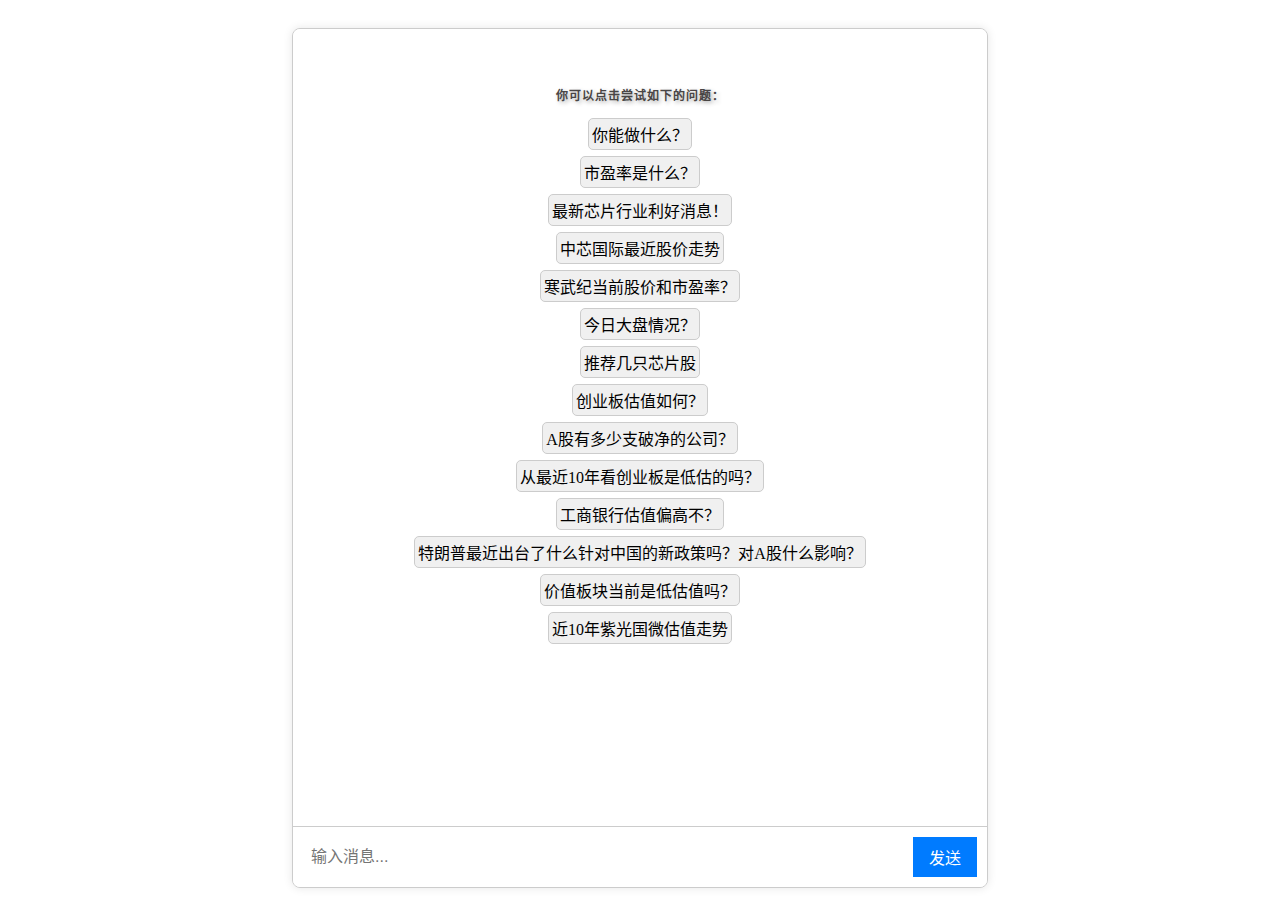
<file: expert_ui/index.html>
<!DOCTYPE html>
<html lang="zh-CN">
<head>
    <meta charset="UTF-8">
    <meta name="viewport" content="width=device-width, initial-scale=1.0">
    <title>牛仔财经大模型助手</title>
    <link rel="stylesheet" href="main.css">
    <script src="main.js" defer></script>
</head>
<body>
    <div class="chat-container">
        <div class="chat-history" id="messages">
            <!-- 你可以在这里添加更多的聊天信息 -->
            <div class="candidate-inputs" id="candidate-inputs">
                <p class="question-hint"> 你可以点击尝试如下的问题：</p>
                <div class="candidate-input" onclick="sendMessage('你能做什么？')">你能做什么？</div>
                <div class="candidate-input" onclick="sendMessage('市盈率是什么？')">市盈率是什么？</div>
                <div class="candidate-input" onclick="sendMessage('最新芯片行业利好消息！')">最新芯片行业利好消息！</div>
                <div class="candidate-input" onclick="sendMessage('中芯国际最近股价走势')">中芯国际最近股价走势</div>
                <div class="candidate-input" onclick="sendMessage('寒武纪当前股价和市盈率？')">寒武纪当前股价和市盈率？</div>
                <div class="candidate-input" onclick="sendMessage('今日大盘情况？')">今日大盘情况？</div>
                <div class="candidate-input" onclick="sendMessage('推荐几只芯片股')">推荐几只芯片股</div>
                <div class="candidate-input" onclick="sendMessage('创业板估值如何？')">创业板估值如何？</div>
                <div class="candidate-input" onclick="sendMessage('A股有多少支破净的公司？')">A股有多少支破净的公司？</div>
                <div class="candidate-input" onclick="sendMessage('从最近10年看创业板是低估的吗？')">从最近10年看创业板是低估的吗？</div>
                <div class="candidate-input" onclick="sendMessage('工商银行估值偏高不？')">工商银行估值偏高不？</div>
                <div class="candidate-input" onclick="sendMessage('特朗普最近出台了什么针对中国的新政策吗？对A股什么影响？')">特朗普最近出台了什么针对中国的新政策吗？对A股什么影响？</div>
                <div class="candidate-input" onclick="sendMessage('价值板块当前是低估值吗？')">价值板块当前是低估值吗？</div>
                <div class="candidate-input" onclick="sendMessage('近10年紫光国微估值走势')">近10年紫光国微估值走势</div>
            </div>
        </div>
        <div class="chat-input">
            <input type="text" class="message-input" id="userInput" placeholder="输入消息...">
            <button id="sendButton">发送</button>
        </div>
    </div>
</body>
</html>
</file>
<file: expert_ui/main.css>
body, html {
    height: 100%;
    display: flex;
    justify-content: center;
    /*align-items: flex-end;*/
}

.question-hint {
    font-family: 'Microsoft YaHei', sans-serif; /* 使用微软雅黑字体 */
    font-weight: bold; /* 加粗字体 */
    text-shadow: 2px 2px 4px rgba(0, 0, 0, 0.3); /* 添加文本阴影以模拟一些艺术效果 */
    font-size: 12px; /* 你可以根据需要调整字体大小 */
    letter-spacing: 1px; /* 字母间距，可以调整以增强艺术效果 */
    color: #494545; /* 字体颜色，你可以根据需要选择 */
    /* 如果需要更复杂的艺术效果，可以考虑使用SVG或图片替代 */
}

.candidate-inputs {
    display: flex;
    flex-direction: column; /* 初始设置为列布局，但我们会用子元素的 flex-wrap 来处理换行 */
    align-items: center; /* 垂直居中 */
    justify-content: center; /* 如果需要整个容器内容垂直居中（可选） */
    flex-wrap: wrap; /* 允许子元素换行 */
    height: 70vh; /* 假设我们希望它占满整个视口高度，可以根据需要调整 */
    padding: 10px; /* 给一些内边距，让内容不会紧贴边缘 */
    box-sizing: border-box; /* 确保内边距和边框不会增加容器的实际大小 */
    overflow-y: auto; /* 如果内容超出容器高度，允许垂直滚动 */
}

.candidate-input {
    display: inline-block;
    margin: 3px; /* 给每个子元素一些外边距，避免紧贴在一起 */
    padding: 3px; /* 增加一些内边距，让点击区域更大 */
    background-color: #f0f0f0; /* 背景色，便于区分 */
    border: 1px solid #ccc; /* 边框 */
    border-radius: 5px; /* 圆角 */
    cursor: pointer; /* 鼠标悬停时显示为手型，表示可点击 */
    white-space: nowrap; /* 防止文本自动换行，确保每行完整显示一个元素 */
    box-sizing: border-box; /* 确保内边距和边框不会增加元素的实际大小 */
}

.chat-container {
    width: 100%;
    margin-top: 20px;
    margin-bottom: 20px;
    max-width: 700px;
    display: flex;
    flex-direction: column;
    border: 1px solid #ccc;
    box-shadow: 0 0 10px rgba(0, 0, 0, 0.1);
    border-radius: 8px;
    overflow: hidden;
    background-color: #f9f9f9;
}

.chat-image {
    width: 650px;
    height: 450px;
}

.chat-history {
    flex: 1;
    padding: 16px;
    overflow-y: auto;
    background-color: #fff;
}

.chat-message {
    margin-bottom: 16px;
}

.clickable-link {
    color: blue;
    text-decoration: underline;
    cursor: pointer;
}

.chat-input {
    display: flex;
    padding: 10px;
    background-color: #fff;
    border-top: 1px solid #ccc;
}

.chat-input input {
    /*flex: 1;*/
    padding: 8px;
    border: none;
    outline: none;
    font-size: 16px;
}

.chat-input button {
    padding: 8px 16px;
    margin-left: 10px;
    border: none;
    background-color: #007bff;
    color: #fff;
    font-size: 16px;
    cursor: pointer;
}

.chat-input button:hover {
    background-color: #0056b3;
}

.message-input {
    width: 600px; /* 或者指定一个具体的像素值，比如300px */
    padding: 10px; /* 内边距，可以根据需要调整 */
    border: 1px solid #ccc; /* 边框颜色和宽度，可以根据需要调整 */
    border-radius: 4px; /* 圆角边框，可以根据需要调整或移除 */
    font-size: 16px; /* 字体大小 */
    box-sizing: border-box; /* 确保内边距和边框包含在宽度内 */
    outline: none; /* 移除焦点时的轮廓线，但注意可访问性 */
    /* 可以添加其他样式，比如背景色、颜色等 */
}

.user {
    text-align: right;
    /*background-color: lightyellow;*/
}

.bot {
    text-align: left;
    /*background-color: lightgray;*/
}

.text-wrapper-user {
    text-align: right;
    background-color: lightgray;

    display: inline-block;
    padding: 10px;
    border-radius: 10px;
}

.text-wrapper-bot {
    text-align: left;
    background-color: lightyellow;

    display: inline-block;
    padding: 10px;
    border-radius: 10px;
}
</file>
